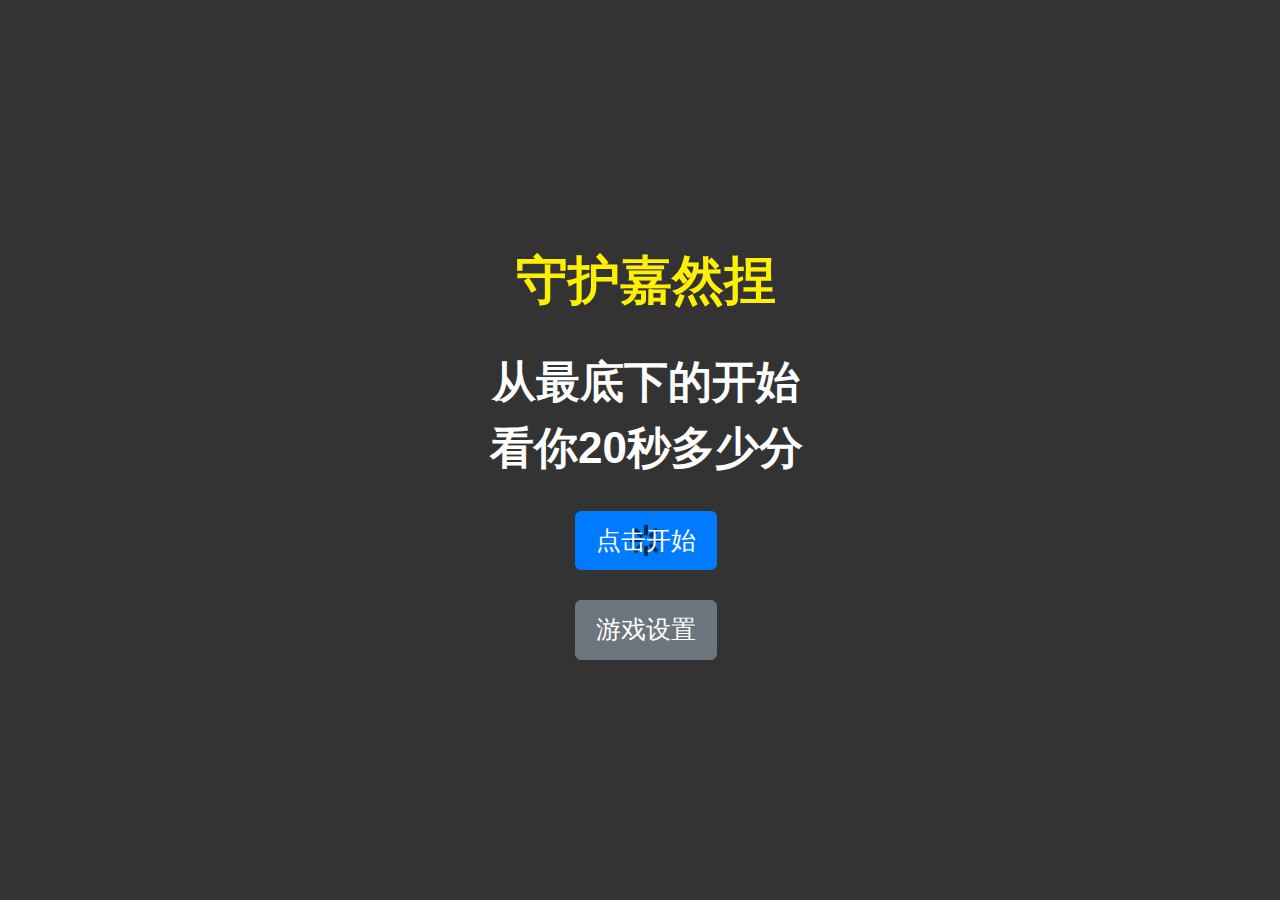
<file: index.html>
<!DOCTYPE html>
<html>

<head>
    <title>守护嘉然</title>
    <meta itemprop="name" content="守护嘉然" />
    <meta itemprop="description" content="bysun" />
    <meta charset="utf-8" />
    <meta name="viewport" content="initial-scale=1, user-scalable=no, minimum-scale=1.0, maximum-scale=1.0, width=device-width,target-densitydpi=device-dpi" />
    <link rel="stylesheet" href="https://stackpath.bootstrapcdn.com/bootstrap/4.3.1/css/bootstrap.min.css" integrity="sha384-ggOyR0iXCbMQv3Xipma34MD+dH/1fQ784/j6cY/iJTQUOhcWr7x9JvoRxT2MZw1T" crossorigin="anonymous">
    <link href="./static/index.css" rel="stylesheet" type="text/css">
    <script src="https://pv.sohu.com/cityjson?ie=utf-8"></script>
    <script src="https://code.createjs.com/1.0.0/createjs.min.js"></script>
    <script src="https://passport.cnblogs.com/scripts/jsencrypt.min.js"></script>
    <script src="./static/index.js"></script>
</head>

<body onLoad="init()" oncontextmenu=self.event.returnValue=false>
    <div id="GameScoreLayer" class="BBOX SHADE bgc1" style="display:none;">
        <div style="padding:5%;margin-top: 200px;background-color: rgba(125, 181, 216, 0.3);">
            <div id="GameScoreLayer-text"></div>
            <div id="GameScoreLayer-score" style="margin:10px 0;">守护数量</div>
            <div id="GameScoreLayer-bast">最佳</div>
            <button type="button" class="btn btn-secondary btn-lg" onclick="replayBtn()">重来</button>
            <button type="button" class="btn btn-secondary btn-lg" onclick="window.location.href='https://github.com/bysun000/bysun000.github.io'">开源</button>
        </div>
    </div>
    </div>
    <div id="welcome" class="SHADE BOX-M">
        <div class="welcome-bg FILL"></div>
        <div class="FILL BOX-M" style="position:absolute;top:0;left:0;right:0;bottom:0;z-index:5;">
            <div style="margin:0 8% 0 9%;">
                <div style="font-size:2.6em; color:#FEF002;">守护嘉然捏</div><br />
                <div id="desc" style="display: block;font-size:2.2em; color:#fff; line-height:1.5em;">
                    从最底下的开始<br />
                    看你20秒多少分<br />
                </div>
                <br />
                <div id="btn_group" style="display: block;">
                    <button type="button" id="ready-btn" class="btn btn-primary loading btn-lg">点击开始</button>
                    <br /><br />
                    <button type="button" class="btn btn-secondary btn-lg" onclick="show_setting()">游戏设置</button>
                </div>
                <div id="setting" style="display: none;">
                    <div class="container mb-3">
                        <input type="button" class="btn btn-secondary btn-lg" onclick="getClickBeforeImage()" value="自定义点击前的图" style="left: 0">
                        <input type="file" id="click-before-image" accept="image/*" style="display: none;" onchange="saveClickBeforeImage()">
                        <input type="button" class="btn btn-secondary btn-lg" onclick="getClickAfterImage()" value="自定义点击后的图" style="right: 0">
                        <input type="file" id="click-after-image" accept="image/*" style="display: none;" onchange="saveClickAfterImage()">
                    </div>
                    <div class="input-group mb-3">
                        <div class="input-group-prepend">
                            <span class="input-group-text" id="basic-addon1">标题</span>
                        </div>
                        <input type="text" id="title" class="form-control" placeholder="守护然然">
                    </div>
                    <div class="input-group mb-3">
                        <div class="input-group-prepend">
                            <span class="input-group-text" id="basic-addon1">按键</span>
                        </div>
                        <input type="text" id="keyboard" class="form-control" maxlength=4 placeholder="默认为键盘DFJK">
                    </div>
                    <!-- 此为无排行榜版本，隐藏了名字留言 -->
                    <div class="input-group mb-3" style="display: none;">
                        <div class="input-group-prepend">
                            <span class="input-group-text" id="basic-addon1">名字</span>
                        </div>
                        <input type="text" id="username" class="form-control" maxlength=8 placeholder="用于纪录排行(特殊字符会被过滤)">
                    </div>
                    <div class="input-group mb-3" style="display: none;">
                        <div class="input-group-prepend">
                            <span class="input-group-text" id="basic-addon1">留言</span>
                        </div>
                        <input type="text" id="message" class="form-control" maxlength=50 placeholder="禁广告/脏话(本项可不填)">
                    </div>
                    <button type="button" class="btn btn-secondary btn-lg" onclick="show_btn();save_cookie();">完成</button>
                </div>
            </div>
        </div>
    </div>
</body>

</html>
</file>
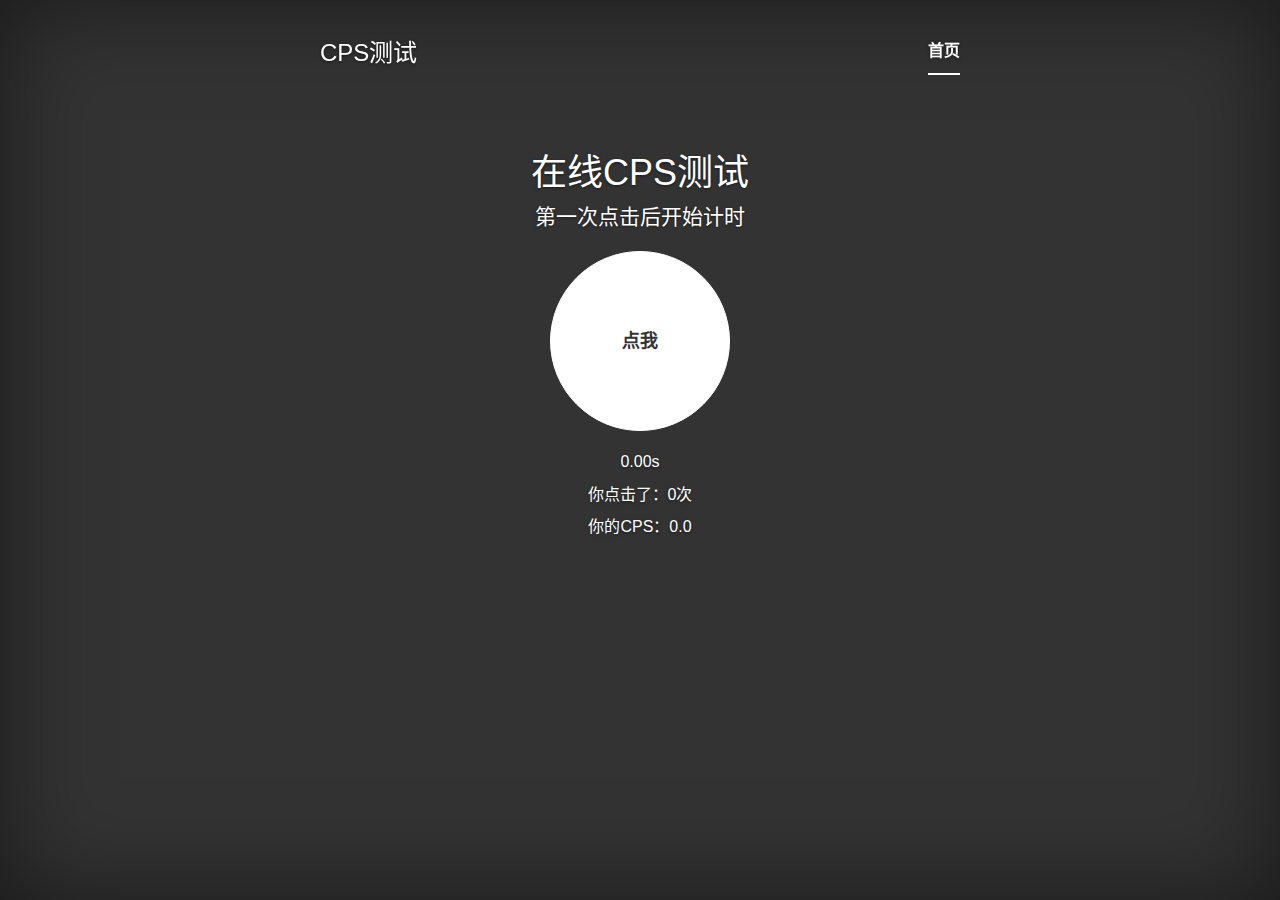
<file: cps.html>
<!DOCTYPE html>
<html lang="zh-CN">

<head>
    <meta charset="utf-8">
    <meta http-equiv="X-UA-Compatible" content="IE=edge">
    <meta name="viewport" content="width=device-width, initial-scale=1">
    <!-- 上述3个meta标签*必须*放在最前面，任何其他内容都*必须*跟随其后！ -->
    <meta name="description" content="">
    <meta name="author" content="">
    <link rel="icon" href="favicon.ico">

    <title>CPS测试</title>

    <!-- Bootstrap core CSS -->
    <link href="static\cps\bootstrap.min.css" rel="stylesheet">

    <!-- Custom styles for this template -->
    <link href="static\cps\cover.css" rel="stylesheet">
    <link href="static\cps\scroll.css" rel="stylesheet">
    <script src="static\cps\jquery.min.js"></script>
    <script src="static\cps\click.js"></script>
    <script>
        function homeb() {
            document.getElementById("home").style = "display: inline-block;height: 70vh;overflow: auto;";
            document.getElementById("mark").style = "display: none;";
            document.getElementById("about").style = "display: none;";
            document.getElementById("shouye").className = "active";
            document.getElementById("jilu").className = "";
            document.getElementById("shuoming").className = "";
        }

        function markb() {
            document.getElementById("home").style = "display: none;";
            document.getElementById("mark").style = "display: inline;";
            document.getElementById("about").style = "display: none;";
            document.getElementById("jilu").className = "active";
            document.getElementById("shouye").className = "";
            document.getElementById("shuoming").className = "";
        }

        function aboutb() {
            document.getElementById("home").style = "display: none;";
            document.getElementById("mark").style = "display: none;";
            document.getElementById("about").style = "display: inline;";
            document.getElementById("shuoming").className = "active";
            document.getElementById("shouye").className = "";
            document.getElementById("jilu").className = "";
        }
    </script>
    <script>
        var _hmt = _hmt || [];
        (function() {
            var hm = document.createElement("script");
            hm.src = "https://hm.baidu.com/hm.js?b2d9078087594c79ccf9169ba52d0033";
            var s = document.getElementsByTagName("script")[0];
            s.parentNode.insertBefore(hm, s);
        })();
    </script>

    <style>
        .btn-circle {
            width: 30px;
            height: 30px;
            text-align: center;
            padding: 6px 0;
            font-size: 12px;
            line-height: 1.428571429;
            border-radius: 15px;
        }

        .btn-circle.btn-lg {
            width: 20vh;
            height: 20vh;
            padding: 10px 16px;
            font-size: 18px;
            line-height: 1.33;
            border-radius: 100px;
        }

        .btn:focus,
        .btn:active:focus,
        .btn.active:focus,
        .btn.focus,
        .btn:active.focus,
        .btn.active.focus {
            outline: none;
            border-color: transparent;
            box-shadow: none;
        }

        .plarge {
            font-size: 16px;
            font-weight: 300;
            line-height: 1.4;
        }
    </style>
</head>

<body>

    <div class="site-wrapper">

        <div class="site-wrapper-inner">

            <div class="cover-container">

                <div class="masthead clearfix">
                    <div class="inner">
                        <h3 class="masthead-brand">CPS测试</h3>
                        <nav>
                            <ul class="nav masthead-nav">
                                <li class="active" id="shouye"><a style="cursor: pointer;" onclick="homeb()">首页</a></li>
                               
                            </ul>
                        </nav>
                    </div>
                </div>

                <div class="inner cover" style="display: inline-block;height: 70vh;overflow: auto;" id="home">
                    <h1 class="cover-heading">在线CPS测试</h1>
                    <p class="lead">第一次点击后开始计时</p>
                    <p class="lead">
                        <button id="click" class="btn btn-lg btn-default btn-circle" type="button">点我</button>
                    </p>
                    <p class="plarge"><span id="time">0.00</span>s</p>
                    <p class="plarge">你点击了：<span id="clicktimes">0</span>次</p>
                    <p class="plarge">你的CPS：<span id="cps">0.0</span></p>
                    <button id="again" class="btn btn-default" type="button" style="display: none;">重新开始</button><br><br><br>
                </div>

                <div class="inner cover" style="display: none;" id="mark">
                    <table class="table table-hover table-bordered table-responsive">
                        <caption style="color: white;">你的CPS纪录</caption>
                        <thead>
                            <tr>
                                <th>序号</th>
                                <th>CPS</th>
                            </tr>
                        </thead>
                        <tbody id="playresult">

                        </tbody>
                    </table>
                </div>

                <div class="inner cover" style="display: none;" id="about">
                    CPS测试
                </div>

                <div class="mastfoot">
                    <div class="inner">
                        
                    </div>
                </div>

            </div>

        </div>

    </div>

   
    <script src="static\cps\jquery.min1.js"></script>
    <script src="static\cps\bootstrap.min.js"></script>

</body>

</html>
</file>
<file: static/index.css>
body {
    font-family: "Helvetica Neue", Helvetica, STHeiTi, sans-serif;
    margin: 0;
    padding: 0;
}

.loading {
    background-image: url("[data-uri]");
    background-repeat: no-repeat;
    background-position: center center;
    background-size: auto 60%;
}

.start_btn{
    display:inline-block;
    margin:0 auto;
    width:8em;
    height:1.7em;
    line-height:1.7em;
    font-size:2.2em;
    color:#fff;
}

.SHADE {
    top: 0;
    left: 0;
    width: 100%;
    bottom: 0;
    z-index: 11;
}

.BOX-V {
    box-orient: vertical;
    -webkit-box-orient: vertical;
    -moz-box-orient: vertical;
    -ms-flex-direction: column;
}

.BOX-D {
    box-align: end;
    box-pack: center;
    -webkit-box-align: end;
    -webkit-box-pack: center;
    -ms-flex-align: end;
    -ms-flex-pack: center;
}

.BOX-M {
    box-align: center;
    box-pack: center;
    -webkit-box-align: center;
    -webkit-box-pack: center;
    -ms-flex-align: center;
    -ms-flex-pack: center;
}

.BOX-S {
    display: block;
    box-flex: 1;
    -webkit-box-flex: 1;
    -moz-box-flex: 1;
    -ms-flex: 1;
}

.BOX,
.BOX-V,
.BOX-D,
.BOX-M,
.FOOTER {
    display: box;
    display: -webkit-box;
    display: -moz-box;
    display: -ms-flexbox;
}

.BBOX,
.BOX,
.APP-STAGE,
.INSET-STAGE,
.STAGE,
.PAGE-STAGE,
.PAGE,
.PAGE-BOX,
.INSET-PAGE,
.FOOTER {
    box-sizing: border-box;
    -webkit-box-sizing: border-box;
    -moz-box-sizing: border-box;
}


#welcome {
    background-color: rgba(0, 0, 0, .8);
    text-align: center;
    font-weight: bold;
    overflow: hidden;
}

.welcome-bg {
    position: absolute;
    top: 0;
    left: 0;
    right: 0;
    bottom: 0;
    background-size: 100% 100%;
    opacity: .4;
    overflow: hidden;
}

#GameTimeLayer {
    top: 1em;
    left: 0;
    width: 100%;
    text-align: center;
    color: rgb(233, 138, 131);
    font-size: 4em;
    text-shadow: 0 0 3px #fff, 0 0 3px #fff, 0 0 3px #fff;
    overflow: hidden;
}

#GameLayerBG {
    top: 0;
    left: 0;
    right: 0;
    bottom: 0;
    overflow: hidden;
    background: #fff;
}

.GameLayer {
    position: absolute;
    bottom: 0;
    left: 0;
}

.block {
    position: absolute;
    border-top: 1px solid #b8dfe6;
    background-repeat: no-repeat;
    background-position: center;
}

.t1,
.t2,
.t3,
.t4,
.t5 {
    background-size: auto 100%;
    background-image: url(./image/ClickBefore.png);
}

.tt1,
.tt2,
.tt3,
.tt4,
.tt5 {
    background-size: auto 76%;
    background-image: url(./image/AfterClicking.png);
}

.bl {
    border-left: 1px solid #b8dfe6;
}

@-ms-keyframes flash {
    0% {
        opacity: 1;
    }
    50% {
        opacity: 0;
    }
    100% {
        opacity: 1;
    }
}

@-webkit-keyframes flash {
    0% {
        opacity: 1;
    }
    50% {
        opacity: 0;
    }
    100% {
        opacity: 1;
    }
}

.flash {
    -webkit-animation: flash .2s 3;
    animation: flash .2s 3;
}

.bad {
    background-color: rgb(211, 91, 91);
    -webkit-animation: flash .2s 3;
    animation: flash .2s 3;
}

* {
    -webkit-tap-highlight-color: rgba(0, 0, 0, 0);
    -ms-tap-highlight-color: rgba(0, 0, 0, 0);
    -ms-user-select: none;
}

#GameScoreLayer {
    padding-top: 2em;
    font-size: 2em;
    font-weight: bold;
    color: #251c1c;
    text-align: center;
    overflow: hidden;
}

.share-icon {
    width: 1.7em;
    background-repeat: no-repeat;
    background-size: auto 100%;
}



#GameScoreLayer-btn .btn,
#GameScoreLayer-share .btn {
    text-align: center;
    font-size: 1.1em;
    color: rgba(0, 0, 0, 0.3);
    height: 2em;
    line-height: 2em;
}

.btn:active {
    opacity: 0.2;
}

#landscape {
    display: none;
}

#gameBody {
    position: relative;
    width: 640px;
    margin: 0 auto;
}

#share-wx {
    background: rgba(0, 0, 0, 0.8);
    position: absolute;
    top: 0px;
    left: 0px;
    width: 100%;
    z-index: 10000;
    display: none;
}
</file>
